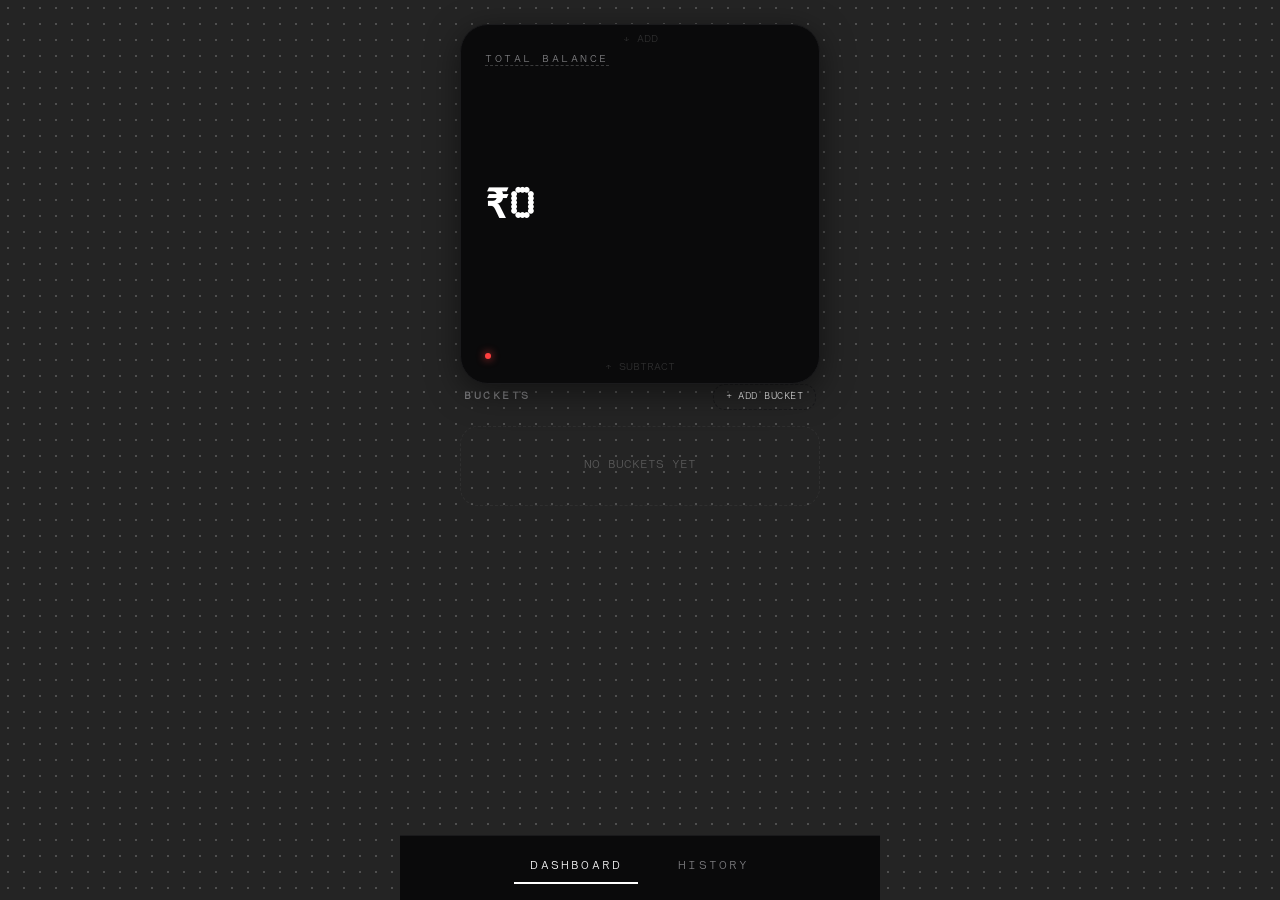
<file: index.html>
<!DOCTYPE html>
<html lang="en">
<head>
  <meta charset="UTF-8">
  <meta name="viewport" content="width=device-width, initial-scale=1.0, maximum-scale=1.0, user-scalable=no, viewport-fit=cover">
  <meta name="description" content="A minimalist, tactile Nothing OS styled 2x2 widget for tracking your remaining account balance manually.">
  <meta name="theme-color" content="#000000">
  <title>balance — dashboard</title>
  <link rel="icon" type="image/svg+xml" href="/icon.svg">
  <link rel="apple-touch-icon" href="/icon.svg">
  <link rel="manifest" href="/manifest.json">
  <meta name="apple-mobile-web-app-capable" content="yes">
  <meta name="apple-mobile-web-app-status-bar-style" content="black-translucent">
  <link rel="stylesheet" href="/css/base.css">
  <link rel="stylesheet" href="/css/dashboard.css">
</head>
<body>

  <div class="grid-overlay" aria-hidden="true"></div>

  <div class="app-layout">
    <main class="widget-container" id="widget-card">
      <a href="/transaction.html?type=incoming" class="swipe-hint top" style="text-decoration: none;">↓ ADD</a>
      <a href="/transaction.html?type=outgoing" class="swipe-hint bottom" style="text-decoration: none;">↑ SUBTRACT</a>

      <div class="widget-content">
        <header>
          <select class="widget-header-select" id="widget-bucket-select" aria-label="Select bucket to display">
            <option value="total">TOTAL BALANCE</option>
          </select>
        </header>

        <div class="balance-display-container">
          <h1 class="balance-value" id="balance-amount">₹0</h1>
        </div>

        <footer class="widget-footer">
          <div class="red-dot" aria-hidden="true"></div>
        </footer>
      </div>
    </main>

    <section class="savings-section" aria-labelledby="savings-heading">
      <div class="savings-header">
        <h2 class="savings-heading" id="savings-heading">buckets</h2>
        <a href="/create-bucket.html" class="add-bucket-btn" style="text-decoration: none;">+ ADD BUCKET</a>
      </div>

      <div class="buckets-list" id="buckets-list">
        </div>
    </section>

    <nav class="bottom-nav">
      <a href="/index.html" class="nav-btn active" style="text-decoration: none;">DASHBOARD</a>
      <a href="/history.html" class="nav-btn" style="text-decoration: none;">HISTORY</a>
    </nav>
  </div>

  <script src="/js/core.js"></script>
  <script src="/js/dashboard.js"></script>
</body>
</html>
</file>
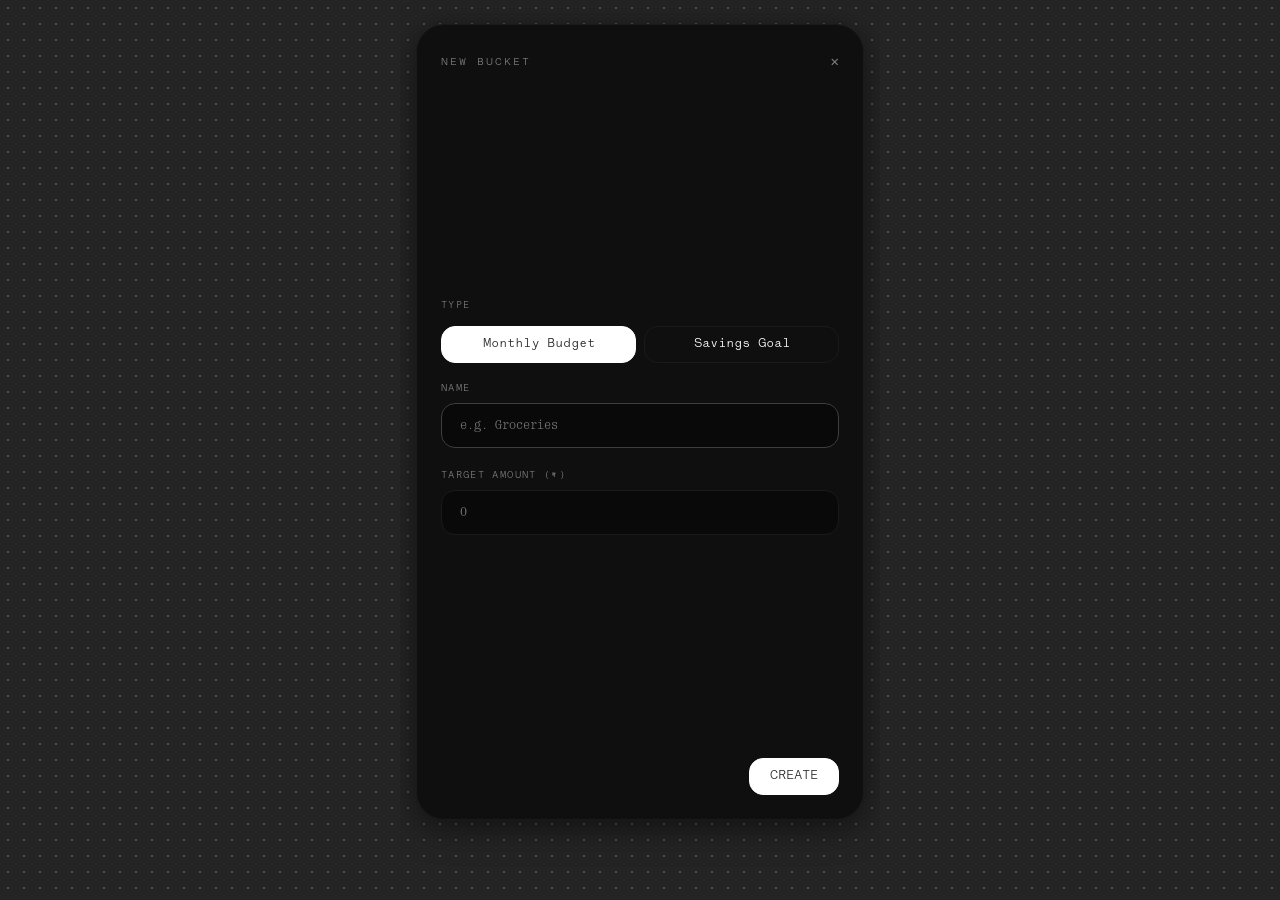
<file: create-bucket.html>
<!DOCTYPE html>
<html lang="en">
<head>
  <meta charset="UTF-8">
  <meta name="viewport" content="width=device-width, initial-scale=1.0, maximum-scale=1.0, user-scalable=no, viewport-fit=cover">
  <title>balance — create bucket</title>
  <link rel="stylesheet" href="/css/base.css">
</head>
<body>
  <div class="grid-overlay" aria-hidden="true"></div>

  <div class="app-layout">
    <section class="overlay static-page active incoming">
      <div class="overlay-header">
        <span class="overlay-title">NEW BUCKET</span>
        <a href="/index.html" class="overlay-close" style="text-decoration: none;">✕</a>
      </div>

      <div class="overlay-body">
        <div class="bucket-field-group">
            <label class="field-label">Type</label>
            
            <input type="hidden" id="select-create-bucket-type" value="budget">
            
            <div style="display: flex; gap: 8px; margin-top: 6px;">
                <button type="button" class="action-btn submit" data-value="budget" style="flex: 1;">Monthly Budget</button>
                <button type="button" class="action-btn" data-value="saving" style="flex: 1;">Savings Goal</button>
            </div>
        </div>

        <div class="bucket-field-group">
          <label for="input-create-bucket-name" class="field-label">Name</label>
          <input type="text" class="text-input" id="input-create-bucket-name" placeholder="e.g. Groceries" maxlength="20">
        </div>

        <div class="bucket-field-group">
          <label for="input-create-bucket-target" class="field-label">Target Amount (₹)</label>
          <input type="number" pattern="[0-9]*" inputmode="numeric" class="text-input" id="input-create-bucket-target" placeholder="0">
        </div>
      </div>

      <div class="overlay-footer">
        <button class="action-btn submit" id="btn-submit-create-bucket" type="button">CREATE</button>
      </div>
    </section>
  </div>

  <script src="/js/core.js"></script>
  <script src="/js/create-bucket.js"></script>
</body>
</html>
</file>
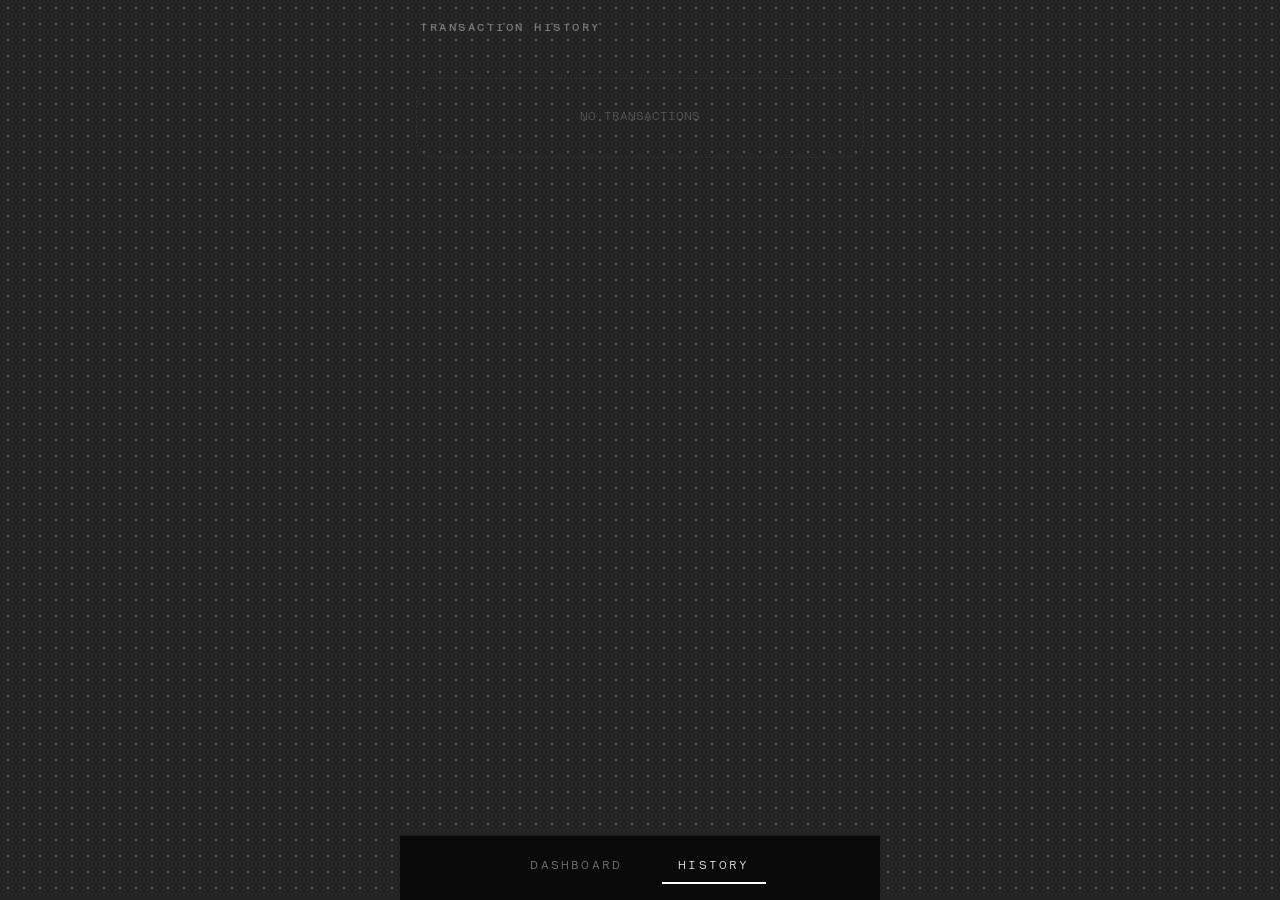
<file: history.html>
<!DOCTYPE html>
<html lang="en">
<head>
  <meta charset="UTF-8">
  <meta name="viewport" content="width=device-width, initial-scale=1.0, maximum-scale=1.0, user-scalable=no, viewport-fit=cover">
  <title>balance — history</title>
  <link rel="stylesheet" href="/css/base.css">
  <link rel="stylesheet" href="/css/history.css">
</head>
<body>
  <div class="grid-overlay" aria-hidden="true"></div>

  <div class="app-layout">
    <div class="tab-content active" id="tab-history">
      <div class="history-header">
        <h2 class="savings-heading">TRANSACTION HISTORY</h2>
      </div>

      <div class="history-list" id="history-list">
        </div>
    </div>

    <nav class="bottom-nav">
      <a href="/index.html" class="nav-btn" style="text-decoration: none;">DASHBOARD</a>
      <a href="/history.html" class="nav-btn active" style="text-decoration: none;">HISTORY</a>
    </nav>
  </div>

  <script src="/js/core.js"></script>
  <script src="/js/history.js"></script>
</body>
</html>
</file>
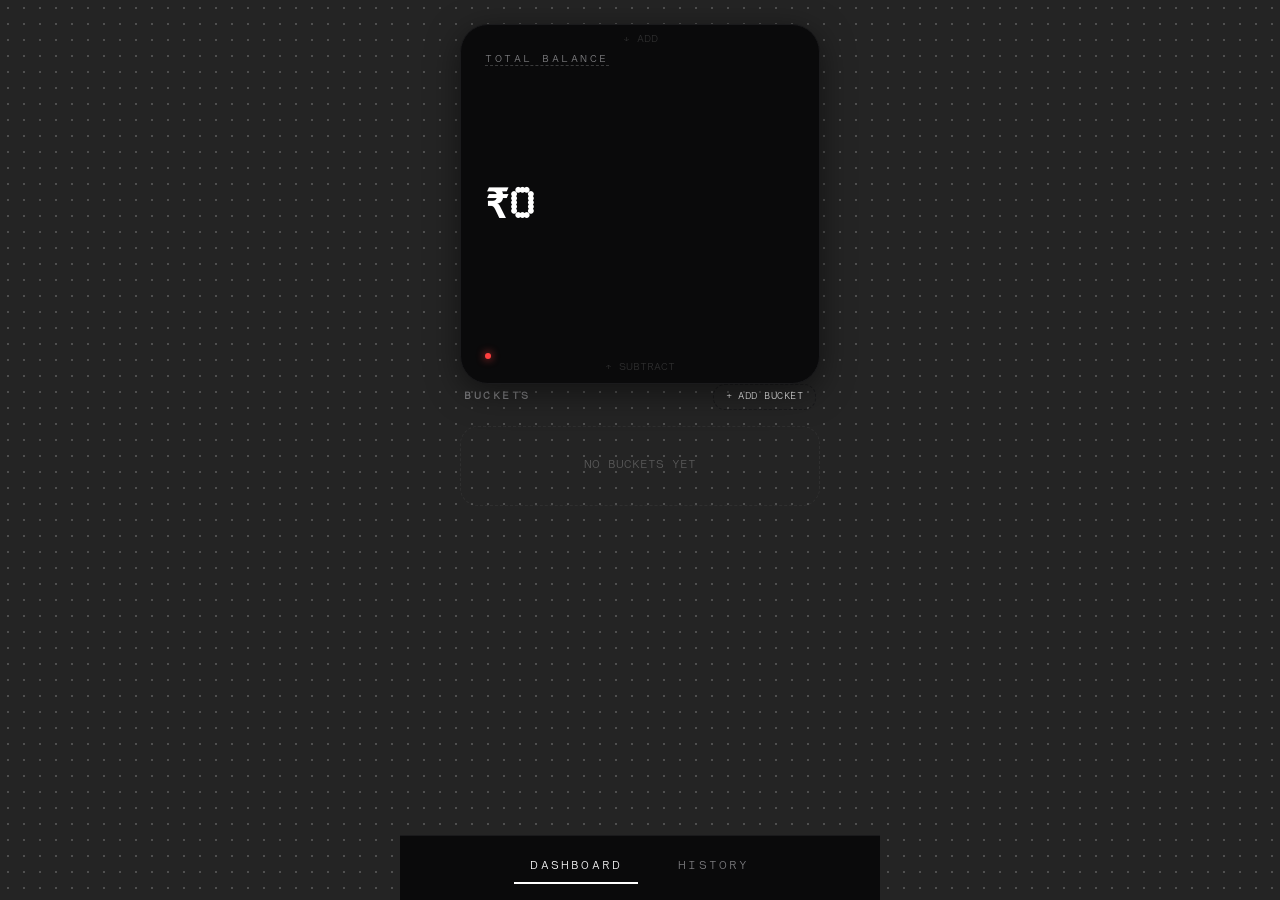
<file: manage-bucket.html>
<!DOCTYPE html>
<html lang="en">
<head>
  <meta charset="UTF-8">
  <meta name="viewport" content="width=device-width, initial-scale=1.0, maximum-scale=1.0, user-scalable=no, viewport-fit=cover">
  <title>balance — manage bucket</title>
  <link rel="stylesheet" href="/css/base.css">
</head>
<body>
  <div class="grid-overlay" aria-hidden="true"></div>

  <div class="app-layout">
    <section class="overlay static-page active outgoing">
      <div class="overlay-header">
        <span class="overlay-title" id="bucket-manager-title">MANAGE BUCKET</span>
        <a href="/index.html" class="overlay-close" style="text-decoration: none;">✕</a>
      </div>

      <div class="overlay-body">
        <div class="bucket-field-group">
          <label for="input-bucket-name" class="field-label">Rename Bucket</label>
          <input type="text" class="text-input" id="input-bucket-name" placeholder="Enter bucket name" maxlength="20">
        </div>

        <div class="bucket-field-group">
          <label for="input-bucket-target" class="field-label">Target Amount</label>
          <input type="number" pattern="[0-9]*" inputmode="numeric" class="text-input" id="input-bucket-target" placeholder="0">
        </div>

        <div class="bucket-field-group">
          <label for="input-bucket-amount" class="field-label">Transaction Amount (₹)</label>
          <div class="amount-input-wrapper small">
            <input
              type="number"
              pattern="[0-9]*"
              inputmode="numeric"
              class="amount-input"
              id="input-bucket-amount"
              placeholder="0"
            >
          </div>
        </div>
      </div>

      <div class="overlay-footer split">
        <button class="action-btn danger" id="btn-delete-bucket" type="button">DELETE</button>
        <div class="action-group-right">
          <button class="action-btn" id="btn-withdraw-bucket" type="button">WITHDRAW</button>
          <button class="action-btn submit" id="btn-deposit-bucket" type="button">DEPOSIT</button>
        </div>
      </div>
    </section>
  </div>

  <script src="/js/core.js"></script>
  <script src="/js/manage-bucket.js"></script>
</body>
</html>
</file>
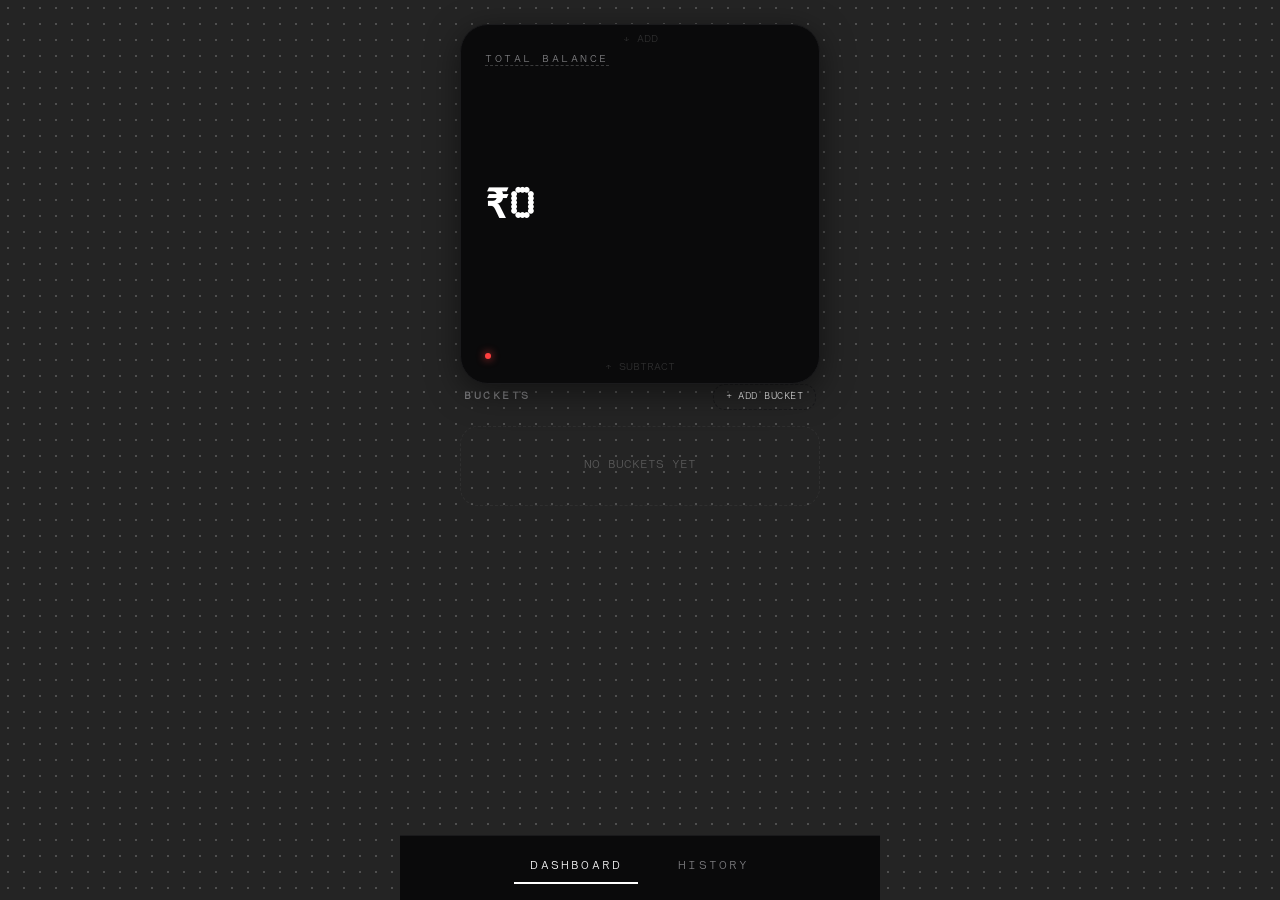
<file: month-end.html>
<!DOCTYPE html>
<html lang="en">
<head>
  <meta charset="UTF-8">
  <meta name="viewport" content="width=device-width, initial-scale=1.0, maximum-scale=1.0, user-scalable=no, viewport-fit=cover">
  <title>balance — system resolution</title>
  <link rel="stylesheet" href="/css/base.css">
  <link rel="stylesheet" href="/css/month-end.css">
</head>
<body>
  <div class="grid-overlay" aria-hidden="true"></div>

  <div class="app-layout">
    <section class="overlay static-page active incoming" style="z-index: 200;">
      <div class="overlay-header">
        <span class="overlay-title">MONTH END RESOLUTION</span>
      </div>

      <div class="overlay-body" style="justify-content: flex-start; overflow-y: auto;">
        <p style="font-family: var(--font-sans); font-size: 11px; color: var(--text-secondary); line-height: 1.4; margin: 0 0 16px 0;">
          You have leftover funds in your budget buckets from last month. Resolve them before starting the new month.
        </p>
        
        <div id="resolution-buckets-container" style="display: flex; flex-direction: column; gap: 16px;">
          </div>
      </div>

      <div class="overlay-footer">
        <button class="action-btn submit" id="btn-complete-resolution" type="button" disabled>FINISH & START MONTH</button>
      </div>
    </section>
  </div>

  <script src="/js/core.js"></script>
  <script src="/js/month-end.js"></script>
</body>
</html>
</file>
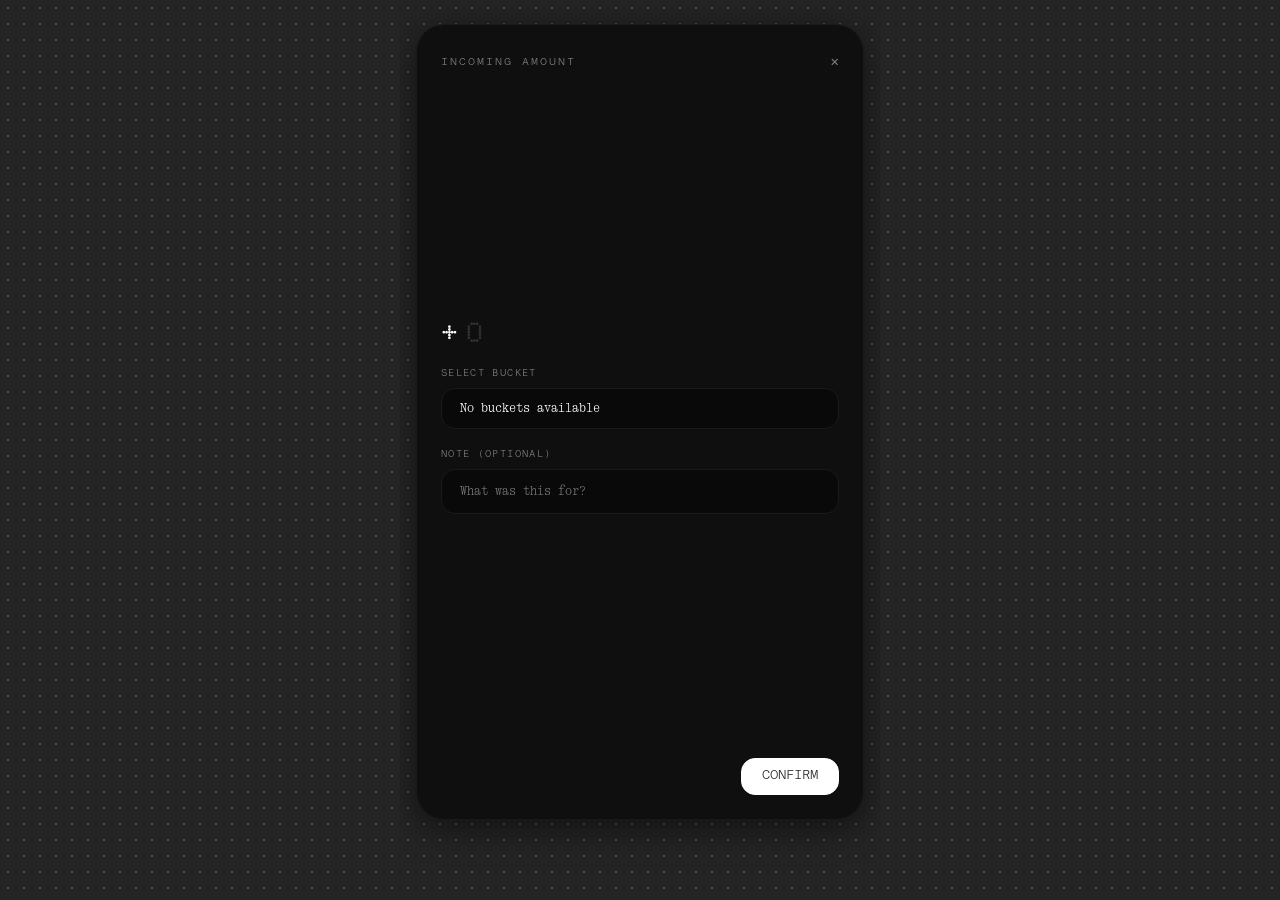
<file: transaction.html>
<!DOCTYPE html>
<html lang="en">
<head>
  <meta charset="UTF-8">
  <meta name="viewport" content="width=device-width, initial-scale=1.0, maximum-scale=1.0, user-scalable=no, viewport-fit=cover">
  <title>balance — transaction</title>
  <link rel="stylesheet" href="/css/base.css">
</head>
<body>
  <div class="grid-overlay" aria-hidden="true"></div>

  <div class="app-layout">
    <section class="overlay static-page active" id="transaction-page-wrapper">
      <div class="overlay-header">
        <span class="overlay-title" id="transaction-type-title">TRANSACTION AMOUNT</span>
        <a href="/index.html" class="overlay-close" style="text-decoration: none;">✕</a>
      </div>

      <div class="overlay-body">
        <div class="amount-input-wrapper">
          <span class="amount-prefix" id="transaction-prefix">+</span>
          <input
            type="number"
            pattern="[0-9]*"
            inputmode="numeric"
            class="amount-input"
            id="input-transaction-amount"
            placeholder="0"
            required
          >
        </div>

        <div class="bucket-field-group">
          <label for="select-transaction-bucket" class="field-label">Select Bucket</label>
          <select class="text-input" id="select-transaction-bucket">
            </select>
        </div>

        <div class="bucket-field-group">
          <label for="input-transaction-note" class="field-label">Note (Optional)</label>
          <input type="text" class="text-input" id="input-transaction-note" placeholder="What was this for?" maxlength="50">
        </div>
      </div>

      <div class="overlay-footer">
        <button class="action-btn submit" id="btn-confirm-transaction" type="button">CONFIRM</button>
      </div>
    </section>
  </div>

  <script src="/js/core.js"></script>
  <script src="/js/transaction.js"></script>
</body>
</html>
</file>
<file: css/base.css>
/* Balance App CSS Stylesheet — BASE
   Shared across every page: fonts, variables, resets, and the
   overlay/button/input primitives reused by create-bucket, manage-bucket,
   transaction, and month-end. Loaded on every page. */

@font-face {
  font-family: 'NDot57';
  src: url('/fonts/Ndot57-Regular.otf') format('opentype');
  font-weight: normal;
  font-style: normal;
  font-display: swap;
}

@font-face {
  font-family: 'NType82Mono';
  src: url('/fonts/NType82Mono-Regular.otf') format('opentype');
  font-weight: normal;
  font-style: normal;
  font-display: swap;
}

@font-face {
  font-family: 'LetteraMono';
  src: url('/fonts/LetteraMonoLL-Regular.otf') format('opentype');
  font-weight: normal;
  font-style: normal;
  font-display: swap;
}

@font-face {
  font-family: 'SpaceMono';
  src: url('/fonts/SpaceMono-Regular.otf') format('opentype');
  font-weight: normal;
  font-style: normal;
  font-display: swap;
}

:root {
  --bg-color: #000000db;
  --card-bg: #0A0A0B;
  --border-color: #1A1A1C;
  --text-primary: #FFFFFF;
  --text-secondary: #7F7F82;
  --accent-red: #FF3F3F;
  --overlay-bg: #0F0F10;

  --font-matrix: 'NDot57', monospace;
  --font-mono: 'NType82Mono', monospace;
  --font-sans: 'LetteraMono', 'SpaceMono', monospace;
}

* {
  box-sizing: border-box;
  -webkit-tap-highlight-color: transparent;
}

body {
  background-color: var(--bg-color);
  margin: 0;
  padding: 0;
  width: 100vw;
  min-height: 100vh;
  display: flex;
  justify-content: center;
  align-items: flex-start;
  overflow-x: hidden;
  overflow-y: hidden;
  -webkit-overflow-scrolling: touch;
  font-family: var(--font-mono);
  color: var(--text-primary);
  user-select: none;
  -webkit-user-select: none;
}

/* App Main Wrapper (max-width for mobile app layout) */
.app-layout {
  width: 100%;
  max-width: 480px;
  padding: 24px 16px 80px 16px;
  display: flex;
  flex-direction: column;
  align-items: center;
  justify-content: flex-start;
  height: 100vh;
  overflow: hidden;
  position: relative;
}

/* Dotted grid background overlay effect */
.grid-overlay {
  position: fixed;
  top: 0;
  left: 0;
  width: 100%;
  height: 100%;
  background-image: radial-gradient(rgba(255, 255, 255, 0.20) 1px, transparent 1px);
  background-size: 16px 16px;
  pointer-events: none;
  z-index: 0;
}

/* Bottom Navigation (index + history) */
.bottom-nav {
  position: fixed;
  bottom: 0;
  left: 50%;
  transform: translateX(-50%);
  width: 100%;
  max-width: 480px;
  background-color: var(--card-bg);
  border-top: 1px solid var(--border-color);
  display: flex;
  justify-content: center;
  padding: 16px;
  z-index: 50;
  gap: 24px;
}

.nav-btn {
  background: none;
  border: none;
  color: var(--text-secondary);
  font-family: var(--font-sans);
  font-size: 11px;
  letter-spacing: 0.2em;
  padding: 8px 16px;
  cursor: pointer;
  transition: color 0.2s ease;
}

.nav-btn.active {
  color: var(--text-primary);
  border-bottom: 2px solid var(--text-primary);
}

/* Sliding Overlays (create-bucket, manage-bucket, transaction, month-end) */
.overlay {
  position: absolute;
  left: 0;
  width: 100%;
  height: 100%;
  background-color: var(--overlay-bg);
  z-index: 10;
  display: flex;
  flex-direction: column;
  justify-content: space-between;
  padding: 24px;
  transition: transform 0.3s cubic-bezier(0.16, 1, 0.3, 1);
  will-change: transform;
}

/* Incoming (add) slides down from top */
.overlay.incoming {
  top: 0;
  transform: translateY(-100%);
  border-bottom: 1px solid var(--border-color);
}

/* Outgoing (subtract) slides up from bottom */
.overlay.outgoing {
  bottom: 0;
  transform: translateY(100%);
  border-top: 1px solid var(--border-color);
}

/* Overlay Active Class */
.overlay.active {
  transform: translateY(0) !important;
}

/* Multi-Page System Adaptation: overlay rendered as a static in-flow page */
.overlay.static-page {
  position: relative;
  transform: none !important;
  border: 1px solid var(--border-color);
  border-radius: 28px;
  height: 100%;
  max-height: calc(100vh - 100px);
  box-shadow: 0 8px 32px rgba(0, 0, 0, 0.5);
}

/* Overlay Header */
.overlay-header {
  display: flex;
  justify-content: space-between;
  align-items: center;
  width: 100%;
}

.overlay-title {
  font-family: var(--font-sans);
  font-size: 10px;
  color: var(--text-secondary);
  letter-spacing: 0.2em;
  text-transform: uppercase;
}

.overlay-close {
  background: none;
  border: none;
  color: var(--text-secondary);
  font-family: var(--font-sans);
  font-size: 14px;
  cursor: pointer;
  padding: 4px 8px;
  margin-right: -8px;
}

.overlay-close:active {
  color: var(--text-primary);
}

/* Overlay Body / Inputs */
.overlay-body {
  flex: 1;
  display: flex;
  flex-direction: column;
  justify-content: center;
  gap: 20px;
}

.amount-input-wrapper {
  position: relative;
  width: 100%;
  display: flex;
  align-items: center;
}

.amount-prefix {
  font-family: var(--font-matrix);
  font-size: 28px;
  color: var(--text-primary);
  margin-right: 8px;
}

.outgoing .amount-prefix {
  color: var(--accent-red);
}

.amount-input {
  width: 100%;
  background: transparent;
  border: none;
  outline: none;
  font-family: var(--font-matrix);
  font-size: 28px;
  color: var(--text-primary);
  padding: 0;
  margin: 0;
}

.outgoing .amount-input {
  color: var(--accent-red);
}

.amount-input::placeholder {
  color: rgba(255, 255, 255, 0.15);
}

.outgoing .amount-input::placeholder {
  color: rgba(255, 63, 63, 0.15);
}

/* Field Groups for Bucket Manager / Create Bucket Overlays */
.bucket-field-group {
  display: flex;
  flex-direction: column;
  gap: 8px;
}

.field-label {
  font-family: var(--font-sans);
  font-size: 9px;
  color: var(--text-secondary);
  letter-spacing: 0.15em;
  text-transform: uppercase;
}

.text-input, select.text-input {
  width: 100%;
  background: #09090A;
  border: 1px solid var(--border-color);
  border-radius: 14px;
  padding: 14px 18px;
  font-family: var(--font-mono);
  font-size: 13px;
  color: var(--text-primary);
  outline: none;
  transition: border-color 0.2s ease;
  appearance: none;
  -webkit-appearance: none;
}

.text-input:focus {
  border-color: #3D3D42;
}

/* Small amount input variant (manage-bucket transaction field) */
.amount-input-wrapper.small .amount-input {
  font-size: 24px;
  background: #09090A;
  border: 1px solid var(--border-color);
  border-radius: 14px;
  padding: 12px 18px;
  font-family: var(--font-matrix);
}

.amount-input-wrapper.small .amount-input:focus {
  border-color: #3D3D42;
}

/* Hide Spin Buttons */
.amount-input::-webkit-outer-spin-button,
.amount-input::-webkit-inner-spin-button {
  -webkit-appearance: none;
  margin: 0;
}
.amount-input[type=number] {
  -moz-appearance: textfield;
}

/* Buttons in Overlay Footer */
.overlay-footer {
  display: flex;
  justify-content: flex-end;
  gap: 16px;
  width: 100%;
}

.overlay-footer.split {
  display: flex;
  justify-content: space-between;
  align-items: center;
  width: 100%;
}

.action-group-right {
  display: flex;
  gap: 12px;
}

.action-btn {
  background: transparent;
  border: 1px solid var(--border-color);
  color: var(--text-primary);
  font-family: var(--font-sans);
  font-size: 12px;
  padding: 10px 20px;
  border-radius: 14px;
  cursor: pointer;
  transition: all 0.2s ease;
}

.action-btn:active {
  background-color: var(--text-primary);
  color: var(--bg-color);
}

.action-btn.submit {
  background-color: var(--text-primary);
  color: var(--bg-color);
  border-color: var(--text-primary);
}

.action-btn.submit:active {
  background-color: #E0E0E0;
}

.action-btn.danger {
  border-color: rgba(255, 63, 63, 0.2);
  color: var(--accent-red);
}

.action-btn.danger:active {
  background-color: var(--accent-red);
  color: var(--text-primary);
  border-color: var(--accent-red);
}

.outgoing .action-btn.submit:active {
  background-color: var(--accent-red);
  border-color: var(--accent-red);
  color: var(--text-primary);
}

/* Reused text elements (index + history) */
.savings-heading {
  font-family: var(--font-sans);
  font-size: 10px;
  color: var(--text-secondary);
  letter-spacing: 0.25em;
  text-transform: uppercase;
  margin: 0;
  line-height: 1;
}

.buckets-empty {
  font-family: var(--font-sans);
  font-size: 11px;
  color: rgba(255, 255, 255, 0.25);
  text-align: center;
  padding: 32px 0;
  border: 1px dashed rgba(255, 255, 255, 0.05);
  border-radius: 18px;
  width: 100%;
}

/* Mobile Safari Input Fix */
input, select, textarea {
  user-select: auto !important;
  -webkit-user-select: auto !important;
}
</file>
<file: css/dashboard.css>
/* Balance App CSS Stylesheet — DASHBOARD
   index.html only: the balance widget card, swipe hints, and buckets list. */

/* 2x2 Square Widget Container (Main Balance Card) */
.widget-container {
  position: relative;
  width: 100%;
  max-width: 360px;
  aspect-ratio: 1 / 1;
  background-color: var(--card-bg);
  border: 1px solid var(--border-color);
  border-radius: 28px;
  overflow: hidden;
  display: flex;
  flex-direction: column;
  box-shadow: 0 8px 32px rgba(0, 0, 0, 0.5),
              inset 0 0 12px rgba(255, 255, 255, 0.015);
  transition: border-color 0.2s ease;
  flex-shrink: 0;
  touch-action: none;
}

.widget-container:active {
  border-color: #2D2D30;
}

/* Widget Content Layout */
.widget-content {
  flex: 1;
  display: flex;
  flex-direction: column;
  justify-content: space-between;
  padding: 24px;
  position: relative;
  z-index: 1;
}

/* Header Text (spaced out capital letters) */
.widget-header, .widget-header-select {
  font-family: var(--font-sans);
  font-size: 10px;
  color: var(--text-secondary);
  letter-spacing: 0.25em;
  text-transform: uppercase;
  margin: 0;
  line-height: 1;
}

.widget-header-select {
  background: transparent;
  border: none;
  outline: none;
  appearance: none;
  -webkit-appearance: none;
  cursor: pointer;
  padding: 0;
  border-bottom: 1px dashed rgba(255, 255, 255, 0.2);
}

.widget-header-select:focus {
  color: var(--text-primary);
  border-bottom-color: var(--text-primary);
}

/* Balance Display */
.balance-display-container {
  display: flex;
  flex-direction: column;
  justify-content: center;
  align-items: flex-start;
  flex-grow: 1;
  padding-bottom: 8px;
}

.balance-value {
  font-family: var(--font-matrix);
  font-size: 42px;
  line-height: 1.1;
  color: var(--text-primary);
  word-break: break-all;
  margin: 0;
  letter-spacing: -0.02em;
  transition: font-size 0.1s ease;
}

/* Dot matrix indicators/details */
.widget-footer {
  display: flex;
  justify-content: space-between;
  align-items: center;
  width: 100%;
}

/* Signature red accent dot */
.red-dot {
  width: 6px;
  height: 6px;
  background-color: var(--accent-red);
  border-radius: 50%;
  box-shadow: 0 0 8px var(--accent-red);
}

/* Touch Gesture Hint Indicators */
.swipe-hint {
  position: absolute;
  left: 50%;
  transform: translateX(-50%);
  font-family: var(--font-sans);
  font-size: 10px;
  color: rgba(255, 255, 255, 0.15);
  pointer-events: none;
  transition: color 0.2s ease, transform 0.2s ease;
}

.swipe-hint.top {
  top: 8px;
}

.swipe-hint.bottom {
  bottom: 8px;
}

/* Savings Buckets Section Styling */
.savings-section {
  width: 100%;
  max-width: 360px;
  flex: 1;
  min-height: 0;
  display: flex;
  flex-direction: column;
  gap: 16px;
  overflow: hidden;
  margin-bottom: 32px;
}

.savings-header {
  display: flex;
  justify-content: space-between;
  align-items: center;
  width: 100%;
  padding: 0 4px;
}

.add-bucket-btn {
  background: transparent;
  border: 1px dashed var(--border-color);
  color: var(--text-primary);
  font-family: var(--font-sans);
  font-size: 9px;
  font-weight: 500;
  letter-spacing: 0.05em;
  padding: 6px 12px;
  border-radius: 12px;
  cursor: pointer;
  transition: all 0.2s ease;
}

.add-bucket-btn:active {
  background-color: rgba(255, 255, 255, 0.05);
  border-color: #3D3D42;
}

.buckets-list {
  flex: 1;
  overflow-y: auto;
  display: flex;
  flex-direction: column;
  gap: 10px;
  width: 100%;
  -webkit-overflow-scrolling: touch;
}

.buckets-list::-webkit-scrollbar {
  display: none;              /* Chrome, Safari, Opera */
}

.bucket-item {
  background-color: var(--card-bg);
  border: 1px solid var(--border-color);
  border-radius: 18px;
  padding: 16px 20px;
  display: flex;
  justify-content: space-between;
  align-items: center;
  cursor: pointer;
  transition: all 0.25s cubic-bezier(0.16, 1, 0.3, 1);
  box-shadow: inset 0 0 12px rgba(255, 255, 255, 0.005);
}

.bucket-item:active {
  border-color: #333336;
  transform: scale(0.985);
  background-color: #0F0F11;
}

.bucket-name {
  font-family: var(--font-mono);
  font-size: 13px;
  color: var(--text-primary);
  letter-spacing: 0.02em;
  font-weight: 500;
}

.bucket-balance {
  font-family: var(--font-matrix);
  font-size: 18px;
  color: var(--text-primary);
}
</file>
<file: css/history.css>
/* Balance App CSS Stylesheet — HISTORY
   history.html only: the transaction log list. */

.tab-content {
  display: none;
  width: 100%;
  height: 100%;
  flex-direction: column;
  align-items: center;
  gap: 28px;
  overflow-y: auto;
  -webkit-overflow-scrolling: touch;
}
.tab-content.active {
  display: flex;
}

#tab-history {
  align-items: stretch;
}
.history-header {
  padding: 0 4px;
  margin-bottom: 16px;
}
.history-list {
  display: flex;
  flex-direction: column;
  gap: 12px;
  padding-bottom: 24px;
}
.history-item {
  background-color: var(--card-bg);
  border: 1px solid var(--border-color);
  border-radius: 14px;
  padding: 14px 16px;
  display: flex;
  justify-content: space-between;
  align-items: center;
}
.history-item-left {
  display: flex;
  flex-direction: column;
  gap: 4px;
}
.history-date {
  font-family: var(--font-sans);
  font-size: 9px;
  color: var(--text-secondary);
}
.history-note {
  font-family: var(--font-mono);
  font-size: 12px;
  color: var(--text-primary);
}
.history-bucket {
  font-family: var(--font-sans);
  font-size: 9px;
  color: rgba(255, 255, 255, 0.4);
}
.history-item-right {
  display: flex;
  flex-direction: column;
  align-items: flex-end;
  gap: 6px;
}
.history-amount {
  font-family: var(--font-matrix);
  font-size: 16px;
}
.history-amount.deposit {
  color: var(--text-primary);
}
.history-amount.withdraw {
  color: var(--accent-red);
}
.history-delete {
  font-family: var(--font-sans);
  font-size: 9px;
  color: var(--text-secondary);
  background: none;
  border: 1px solid var(--border-color);
  border-radius: 6px;
  padding: 4px 8px;
  cursor: pointer;
}
.history-delete:active {
  color: var(--accent-red);
  border-color: var(--accent-red);
}
</file>
<file: css/month-end.css>
/* Balance App CSS Stylesheet — MONTH-END
   month-end.html only: the leftover-budget resolution boxes. */

.resolution-box {
  background: #09090A;
  border: 1px solid var(--border-color);
  border-radius: 14px;
  padding: 16px;
  display: flex;
  flex-direction: column;
  gap: 12px;
}
.resolution-box-header {
  display: flex;
  justify-content: space-between;
  align-items: center;
  font-family: var(--font-mono);
  font-size: 13px;
}
.resolution-box-balance {
  font-family: var(--font-matrix);
  font-size: 18px;
  color: var(--accent-red);
}
</file>
